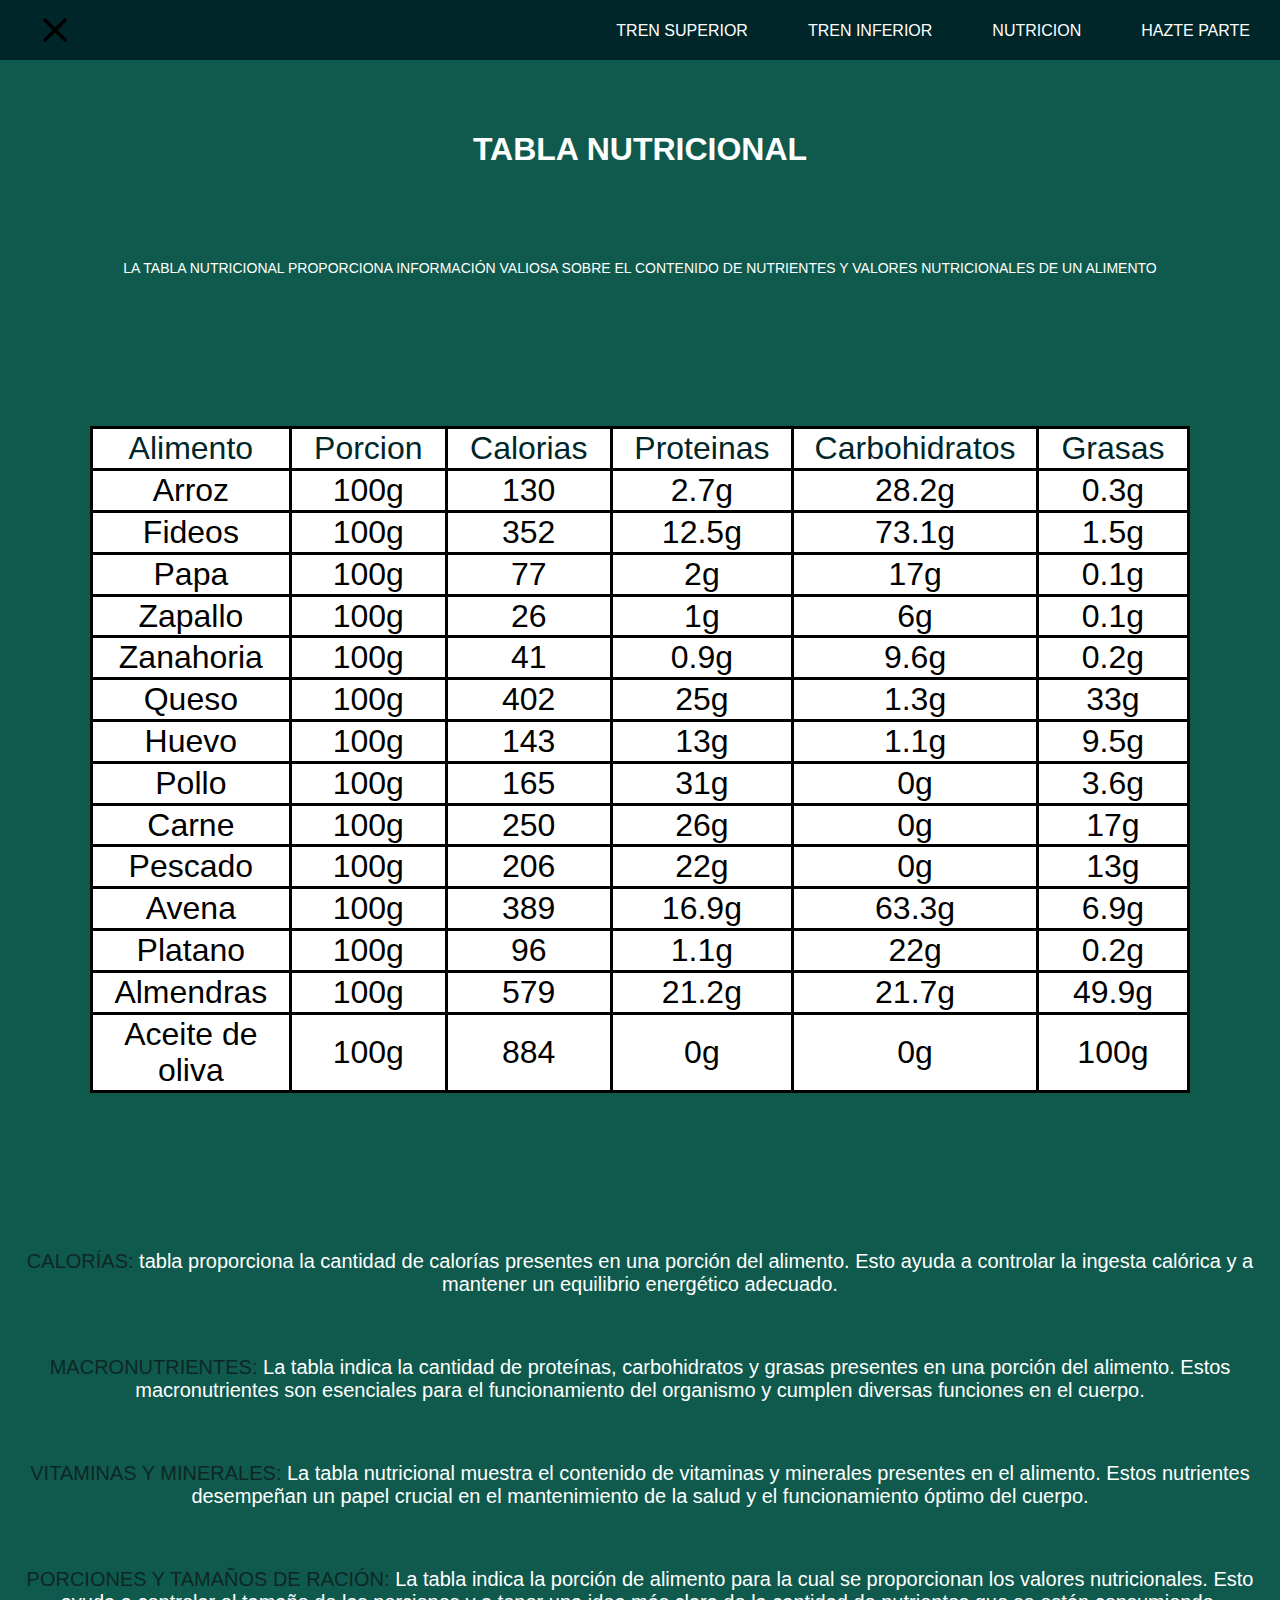
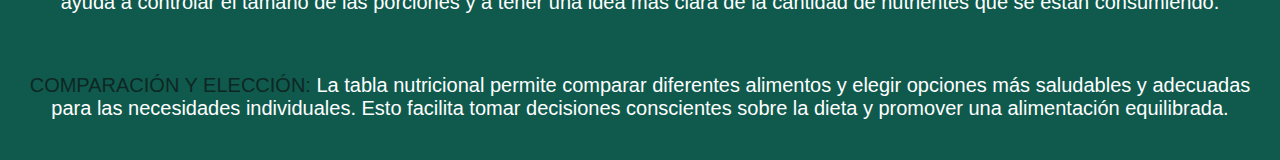
<file: nutricion.html>
<!DOCTYPE html>
<html lang="en">

<head>
    <meta charset="UTF-8">
    <meta http-equiv="X-UA-Compatible" content="IE=edge">
    <meta name="viewport" content="width=device-width, initial-scale=1.0">
    <!-- CSS PERSONALIZADO -->
    <link rel="stylesheet" href="/css/index.css">
    <!-- NORMALIZE -->
    <link rel="stylesheet" href="/css/normalize.css">
    <!-- ICONOS -->
    <link rel="stylesheet"
        href="https://fonts.googleapis.com/css2?family=Material+Symbols+Outlined:opsz,wght,FILL,GRAD@20..48,100..700,0..1,-50..200" />
    <link rel="stylesheet"
        href="https://fonts.googleapis.com/css2?family=Material+Symbols+Outlined:opsz,wght,FILL,GRAD@20..48,100..700,0..1,-50..200" />
    <link rel="stylesheet"
        href="https://fonts.googleapis.com/css2?family=Material+Symbols+Outlined:opsz,wght,FILL,GRAD@20..48,100..700,0..1,-50..200" />
    <!-- -------- -->
    <title>Document</title>
</head>

<body class="body-nutricion">
    <nav class="encabezado">

        <img src="images/x (4).svg" class="imag-x">

        <div class="div-derecha">
            <ul class="botonera">
                <li><a href="#"> tren superior</a></li>
                <li><a href="#"> tren inferior</a></li>
                <li><a href="#">nutricion</a></li>
                <li><a href="#">hazte parte</a></li>
            </ul>
        </div>

    </nav>
    <div class="tabla-nut">
        <h1>tabla nutricional</h1>
        <p>La tabla nutricional proporciona información valiosa sobre el contenido de nutrientes y valores nutricionales de un alimento</p>
    </div>
    <div class="tabla">
        <table>
            <tr>
                <thead>
                    <td>Alimento</td>
                    <td>Porcion</td>
                    <td>Calorias</td>
                    <td>Proteinas</td>
                    <td>Carbohidratos</td>
                    <td>Grasas</td>
                </thead>
            </tr>
            <tr>
                <td>Arroz</td>
                <td>100g</td>
                <td>130</td>
                <td>2.7g</td>
                <td>28.2g</td>
                <td>0.3g</td>
            </tr>
            <tr>
                <td>Fideos</td>
                <td>100g</td>
                <td>352</td>
                <td>12.5g</td>
                <td>73.1g</td>
                <td>1.5g</td>
            </tr>
            <tr>
                <td>Papa</td>
                <td>100g</td>
                <td>77</td>
                <td>2g</td>
                <td>17g</td>
                <td>0.1g</td>
            </tr>
            <tr>
                <td>Zapallo</td>
                <td>100g</td>
                <td>26</td>
                <td>1g</td>
                <td>6g</td>
                <td>0.1g</td>
            </tr>
            <tr>
                <td>Zanahoria</td>
                <td>100g</td>
                <td>41</td>
                <td>0.9g</td>
                <td>9.6g</td>
                <td>0.2g</td>
            </tr>
            <tr>
                <td>Queso</td>
                <td>100g</td>
                <td>402</td>
                <td>25g</td>
                <td>1.3g</td>
                <td>33g</td>
            </tr>
            <tr>
                <td>Huevo</td>
                <td>100g</td>
                <td>143</td>
                <td>13g</td>
                <td>1.1g</td>
                <td>9.5g</td>
            </tr>
            <tr>
                <td>Pollo</td>
                <td>100g</td>
                <td>165</td>
                <td>31g</td>
                <td>0g</td>
                <td>3.6g</td>
            </tr>
            <tr>
                <td>Carne</td>
                <td>100g</td>
                <td>250</td>
                <td>26g</td>
                <td>0g</td>
                <td>17g</td>
            </tr>
            <tr>
                <td>Pescado</td>
                <td>100g</td>
                <td>206</td>
                <td>22g</td>
                <td>0g</td>
                <td>13g</td>
            </tr>
            <tr>
                <td>Avena</td>
                <td>100g</td>
                <td>389</td>
                <td>16.9g</td>
                <td>63.3g</td>
                <td>6.9g</td>
            </tr>
            <tr>
                <td>Platano</td>
                <td>100g</td>
                <td>96</td>
                <td>1.1g</td>
                <td>22g</td>
                <td>0.2g</td>
            </tr>
            <tr>
                <td>Almendras</td>
                <td>100g</td>
                <td>579</td>
                <td>21.2g</td>
                <td>21.7g</td>
                <td>49.9g</td>
            </tr>
            <tr>
                <td>Aceite de oliva</td>
                <td>100g</td>
                <td>884</td>
                <td>0g</td>
                <td>0g</td>
                <td>100g</td>
            </tr>
        </table>
    </div>
    <div class="desc-tabla">
        <p><span>Calorías:</span> tabla proporciona la cantidad de calorías presentes en una porción del alimento. Esto ayuda a controlar la ingesta calórica y a mantener un equilibrio energético adecuado.</p>
        <p><span>Macronutrientes:</span> La tabla indica la cantidad de proteínas, carbohidratos y grasas presentes en una porción del alimento. Estos macronutrientes son esenciales para el funcionamiento del organismo y cumplen diversas funciones en el cuerpo.</p>
        <p><span>Vitaminas y minerales:</span>  La tabla nutricional muestra el contenido de vitaminas y minerales presentes en el alimento. Estos nutrientes desempeñan un papel crucial en el mantenimiento de la salud y el funcionamiento óptimo del cuerpo.</p>
        <p><span>Porciones y tamaños de ración:</span> La tabla indica la porción de alimento para la cual se proporcionan los valores nutricionales. Esto ayuda a controlar el tamaño de las porciones y a tener una idea más clara de la cantidad de nutrientes que se están consumiendo.</p>
        <p><span>Comparación y elección:</span> La tabla nutricional permite comparar diferentes alimentos y elegir opciones más saludables y adecuadas para las necesidades individuales. Esto facilita tomar decisiones conscientes sobre la dieta y promover una alimentación equilibrada.</p>
    </div>
</body>

</html>
</file>
<file: css/index.css>
/* 
    1 - Posicionamiento
    2 - Box model (Display)
    3 - Texto
    4 - Visuales
    5 - resto

    Sub organizar en ABCDario
*/
* {
    box-sizing: border-box;
}

html,
body {
    margin: 0;
    padding: 0;
    font-family: 'Trebuchet MS', 'Lucida Sans Unicode', 'Lucida Grande', 'Lucida Sans', Arial, sans-serif;
}

.body_index{
    position: relative;
    padding-bottom: 10px;
}

img {
    max-width: 100%;
}

/*BARRA DE NAVEGACION / HOME */
/*(se utiliza en todos los archivos solo cambia el logo) */
.encabezado {
    background-color: #002629;
    display: flex;
    justify-content: space-between;
    height: 60px;
    object-fit: cover;

}

.encabezado ul {

    display: flex;
    justify-content: space-between;
    list-style-type: none;
    height: 30px;
    align-items: center;
}

.encabezado li {
    margin: 30px;

}

.encabezado a {
    color: rgb(255, 255, 255);
    text-transform: uppercase;
    text-decoration: none;
    font-family: Ubuntu, sans-serif;
}

.encabezado img {
    margin: 10px;
    width: 7%;
    height: 40px;
}


/*CONTENIDO DEL HOME*/

.cont-home h2 {
    color: #009E8D;
    text-transform: uppercase;

    text-align: center;
    font-size: 32px;
    padding: 50px;
}


.cont-home img {
    margin:  0 auto;
    width: 30%;
    height: 30%;
    display: flex;
    justify-content: center;
    align-items: center;
    right: 20%;



}

.cont-home p {
    font-size: 15px;
    font-family: Arial, sans-serif;
    display: block;
    text-align: center;
    padding: 20px;
    margin: 150px;
}

.cont-home h3 {
    color: #009E8D;
    text-transform: uppercase;

    font-size: 20px;
    font-family: Arial, sans-serif;
    display: block;
    margin-block-start: 1em;
    margin-block-end: 1em;
    margin-inline-start: 25px;
    margin-inline-end: 25px;
    /*background-color: aqua;*/
    text-align: center;
    padding: 20px;

}

/*TREN SUPERIOR*/
/*imagen de portada, texto y contenido*/

.contenedor {
    position: relative;
}

.contenedor img {
    width: 100%;
    height: 600px;
    object-fit: cover;
}

.texto {
    display: flex;
    justify-content: flex-start;
    position: absolute;
    top: 80%;
    left: 25%;
    transform: translate(-50%, -50%);
    color: white;
}

.texto h1 {
    font-size: 90px;
    margin-bottom: 10px;
    font-family: "Montserrat", Sans-serif;
    text-transform: uppercase;
    color: #ffffff;
    font-family: Arial, sans-serif;
}

.texto p {
    font-size: 80px;
    font-family: Arial, sans-serif;
}

/* FORM */

h2 {
    text-align: center;
    font-size: 32px;
    /* background-image: url(/images/mh-trainer-2-1533576998.png) */
}

form {
    /* Centrar el formulario en la página */
    margin: 0;
    width: 45vw;
    /* Esquema del formulario */
    padding: 1em;
    border: 1px solid var(--secondary-color);
    border-radius: 1em;
}

form li+li {
    margin-top: 1em;
}

label {
    /* Tamaño y alineación uniforme */
    display: inline-block;
    width: 90px;
    text-align: left;
    color: aliceblue;
}

form ul li {
    list-style: none;
}

input,
textarea {
    /* Para asegurarse de que todos los campos de texto tienen la misma configuración de letra
       Por defecto, las áreas de texto tienen un tipo de letra monoespaciada */
    font: 1em sans-serif;

    /* Tamaño uniforme del campo de texto */
    width: 85%;
    box-sizing: border-box;

    /* Hacer coincidir los bordes del campo del formulario */
    border: 1px solid #999;
}

input:focus,
textarea:focus {
    /* Destacado adicional para elementos que tienen el cursor */
    border-color: #000;
}

input:focus:invalid {
    border: rgb(219, 18, 18) solid;
}

textarea {
    /* Alinear los campos de texto multilínea con sus etiquetas */
    vertical-align: top;

    /* Proporcionar espacio para escribir texto */
    min-height: 5em;
    max-height: 15em;
    min-width: 85%;
    max-width: 85%;
}

/* CAPTCHA */

.container-checkbox-captcha {
    background-color: #ffffffa2;
    border: #000 1px solid;
    display: flex;
    width: 25%;
    height: 4em;
    margin: 0 auto;
    justify-content: center;
    align-items: center;
}

.label-captcha {
    margin-left: 8px;
    width: fit-content;
    vertical-align: baseline;
    color: #000;
}

.input-captcha {
    width: fit-content;
}

.container-captcha {
    margin: 25px auto 0 auto;
    max-width: 485px;
    width: 100%;
    background-color: #ffffffa2;
    padding: 22px 30px 40px;
    border-radius: 10px;
    box-shadow: 8px 8px 8px rgba(0, 0, 0, 0.05);
    text-align: center;
}

.btn {
    margin-top: 4px;
}

/*  CAPTCHA END */


/*IMAGEN DE HAZTE PARTE*/

.section_form {
    margin: 15px 80px;
    display: flex;
    justify-content: center;
    align-items: center;
}

.container_img-form {
    position: absolute;
    height: 100vh;
    width: 100%;
    z-index: -1;
}

.main_img-form {
    width: 100%;
    height: 90vh;
    object-fit: cover;
    z-index: 0;
    width: 100%;
    height: 1000px;
}


/* FOOTER */

footer{
    background-color: #002629;
    position: absolute;
    bottom: 0px;
    display: flex;
    width: 100%;
    margin: 0;
    height: 160px;
}

.footer-form{
    position: absolute;
    bottom:-100px;
}

.footer_container_icon{
    height: 40%;
    width: 50%;
    margin: 35px 0px 0px 50px;
}

.footer_container_p-description{
    position: absolute;
    bottom: 0;
    left: 0;
    height: 50%;
    width: 30%;
    margin: 0 0 0 25px ;
    text-align: center;
}

.footer_p-description{
    margin-bottom: 0;
}

.footer_container_subtitle{
    position: absolute;
    right: 0;
    text-align: right;
    margin: 35px 25px 0 0;
}

.footer_subtitle{
    margin: 0 0 5px 0 ;
}

.footer_subtitle-pri{
    font-size: 1.5em;
    font-weight: 200;
}

.footer_subtitle-sec{
    font-size: 1em;
    font-weight: 200;
}

.footer_ul-socialMedia{
    position: absolute;
    right: 0;
    bottom: 0;
    display: inline-block;
    list-style: none;
    margin: 15px 25px 20px 0;
}

.footer_ul-socialMedia li{
    text-align: center;
    display: inline-block;
    padding: 6px;
}

.i_social{
    width: 24px;
    height: 24px;
} 

/* RESPONSIVE */

@media(max-width:950px) {
    nav {
        text-align: center;
    }

    nav ul li {
        margin: 0 24px;
        float: left;
    }

}

@media(max-width: 375px) {

    /* ESTO HAY QUE CAMBIARLO: ESCONDER LOS LI */
    nav ul li {
        margin: 0 8px;
        float: left;
    }


}

/* seccion flexiones,fondos,dominadas */

.cont-trensup h2 {
    text-transform: uppercase;
    font-family: Ubuntu, sans-serif;
    color: #009E8D;
    margin: 50px;
    width: 400px;
    height: 50%;
}

/* flexiones*/
.flexiones {
    /*background-color: #002629;*/
    display: flex;
    justify-content: space-between;
    margin: 25px;
}

.flexiones img {
    width: 700px;
    height: 40%;
    margin: 20px;
}

.text-flexiones, .fondos, .dominadas p {
    color: #000000;
    display: block;
    margin: 25px;
    font-family: National2, Helvetica, Arial, Sans-serif;

}

/*fondos*/
.fondos {

    display: flex;
    justify-content: space-between;
    margin: 20px;
}

.fondos img {
    width: 700px;
    height: 40%;
    margin: 25px;
}



/*dominadas*/

.dominadas {
    /*background-color: #002629;*/
    display: flex;
    justify-content: space-between;
    margin: 25px;
}

.dominadas img {
    width: 700px;
    height: 40%;
    margin: 20px;
}


/* NUTRICION ( TABLA NUTRICIONAL ) */

.body-nutricion {
    background-color: #0F5A4D;
}

.tabla-nut h1 {
    color: rgb(255, 255, 255);
    text-transform: uppercase;
    text-align: center;
    font-size: 32px;
    padding: 50px;
}

.tabla-nut p {
    color: rgb(255, 255, 255);
    text-transform: uppercase;
    text-align: center;
    font-size: 14px;
    padding: 20px;
}

thead {
    color: #002629;

}

table,
tr,
td {
    background-color: #ffffff;
    text-align: center;
    font-size: 32px;
    border: 3px solid black;
    border-collapse: collapse;

    width: 1100px;
}

.tabla {
    display: flex;
    justify-content: center;
    align-items: center;

    height: 900px;
}

.desc-tabla p {
    color: #ffffff;
    font-size: 20px;
    font-family: Arial, sans-serif;
    display: block;
    text-align: center;
    padding: 20px;


}

.desc-tabla span {
    color: #0E2723;
    text-transform: uppercase;
}
</file>
